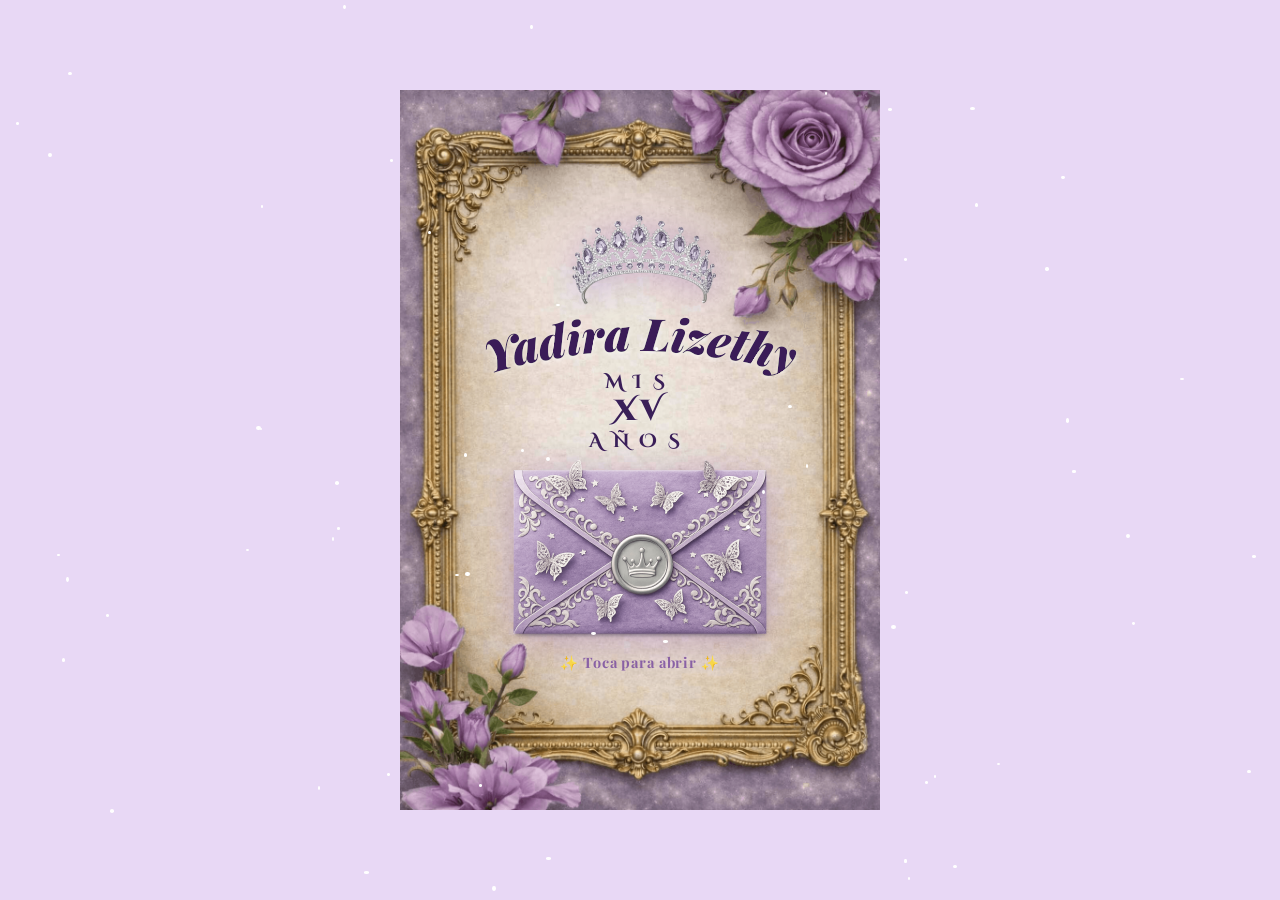
<file: index.html>
<!DOCTYPE html>
<html lang="es">
<head>
  <meta name="color-scheme" content="light only"/>
  <meta charset="UTF-8" />
  <meta name="viewport" content="width=device-width, initial-scale=1.0, maximum-scale=1.0"/>
  <title>Yadira Lizethy | Invitación a mis XV</title>
  <meta property="og:title" content="Yadira Lizethy | Invitación a mis XV">
  <meta property="og:description" content="Te invito a celebrar este día tan especial 💖 ¡Acompáñame!">
  <meta property="og:image" content="https://jairbarrientos.github.io/xv-001/img/sobre_enlace.png">
  <link href="https://fonts.googleapis.com/css2?family=Cinzel+Decorative:wght@400;700;900&family=Playfair+Display:ital,wght@0,700;0,900;1,700&display=swap" rel="stylesheet"/>
  <link rel="stylesheet" href="styles.css"/>
</head>
<body>

  <!-- ══════════════════════════════════════
       PÉTALOS — caen sobre toda la pantalla
  ══════════════════════════════════════ -->
  <div class="petals">
    <div class="petal"></div>
    <div class="petal"></div>
    <div class="petal"></div>
    <div class="petal"></div>
    <div class="petal"></div>
    <div class="petal"></div>
    <div class="petal"></div>
    <div class="petal"></div>
    <div class="petal"></div>
    <div class="petal"></div>
  </div>

  <!-- ══════════════════════════════════════
       ESTRELLAS — generadas por script.js
  ══════════════════════════════════════ -->
  <div id="stars"></div>


  <!-- ════════════════════════════════════════════════
       PORTADA — pantalla principal
  ════════════════════════════════════════════════ -->
  <div id="portada">

    <!-- ── 🖼️ FONDO ──────────────────────────────────
         Imagen : img/caratula.png
         Tamaño : styles.css → .portada-fondo → background-size
         Posición: styles.css → .portada-fondo → background-position
    ─────────────────────────────────────────────── -->
    <div class="portada-fondo"></div>


    <!-- ── 🖼️ CORONA ──────────────────────────────────
         Imagen  : img/corona.png
         Tamaño  : styles.css → .corona → width / max-width
         Altura  : styles.css → .corona → top
    ─────────────────────────────────────────────── -->
    <img src="img/corona.png" alt="corona" class="corona"/>


    <!-- ── ✍️ NOMBRE CON CURVA ────────────────────────
         Texto   : cambia "Yadira Lizeth" en el tspan de abajo
         Tamaño  : cambia font-size="42" (más grande = número mayor)
         Grosor  : cambia font-weight="900" (700=bold / 900=black)
         Fuente  : cambia font-family abajo
         Curva   : el arco está en d="M 10,80 Q 170,20 330,80"
                   Q 170,20 → baja el 20 para más curva (ej: 0 o -10)
                              sube el 20 para menos curva (ej: 40 o 60)
         Altura  : styles.css → .nombre-svg → top
         Ancho   : styles.css → .nombre-svg → width / max-width
    ─────────────────────────────────────────────── -->
    <svg class="nombre-svg" viewBox="0 0 340 100" xmlns="http://www.w3.org/2000/svg">
      <defs>
        <!-- Arco invisible por donde camina el texto -->
        <path id="curva-nombre" d="M 10,80 Q 170,20 330,80"/>
      </defs>
      <text
        font-family="'Playfair Display', serif"
        font-size="38"
        font-weight="900"
        font-style="italic"
        fill="#3a1f58"
        filter="url(#sombra-nombre)"
      >
        <!-- ✏️ Cambia el texto aquí -->
        <textPath href="#curva-nombre" startOffset="50%" text-anchor="middle">
          Yadira Lizethy
        </textPath>
      </text>
      <defs>
        <filter id="sombra-nombre" x="-10%" y="-30%" width="120%" height="160%">
          <feDropShadow dx="0" dy="2" stdDeviation="2"
            flood-color="rgba(255,255,255,0.6)" flood-opacity="1"/>
        </filter>
      </defs>
    </svg>


    <!-- ── ✍️ TEXTO MIS XV AÑOS ──────────────────────
         Tamaño MIS/AÑOS : styles.css → .mis-xv__mis / .mis-xv__anios → font-size
         Tamaño XV       : styles.css → .mis-xv__numero → font-size
         Grosor          : styles.css → font-weight
         Altura          : styles.css → .mis-xv → top
    ─────────────────────────────────────────────── -->
    <div class="mis-xv">
      <span class="mis-xv__mis">MIS</span>
      <span class="mis-xv__numero">XV</span>
      <span class="mis-xv__anios">AÑOS</span>
    </div>


    <!-- ── 🖼️ SOBRE ──────────────────────────────────
         Imagen sobre : img/sobre.png
         Tamaño sobre : styles.css → .sobre → width
         Altura sobre : styles.css → .sobre-link → top
         Destino link : cambia href="invitacion.html" si renombras el archivo
    ─────────────────────────────────────────────── -->
    <img
      src="img/sobre.png"
      alt="Abrir invitación"
      class="sobre"
      onclick="irAInvitacion()"
      style="cursor:pointer; pointer-events:visiblePainted;"
    />

    <!-- ── ✍️ HINT "Toca para abrir" ─────────────────
         Texto  : cambia el texto abajo
         Altura : styles.css → .sobre-hint → top
         Tamaño : styles.css → .sobre-hint → font-size
    ─────────────────────────────────────────────── -->
    <p class="sobre-hint">✨ Toca para abrir ✨</p>

  </div>
  <!-- /portada -->

  <script src="script.js"></script>
</body>
</html>
</file>
<file: styles.css>
/* ══════════════════════════════════════════════════
   XV AÑOS — YADIRA LIZETH
   styles.css
══════════════════════════════════════════════════ */

:root {
  color-scheme: light only;
}

/* ════════════════════════════════════════
   RESET Y BASE
════════════════════════════════════════ */
*, *::before, *::after {
  box-sizing: border-box;
  margin: 0;
  padding: 0;
}

html {
  height: 100%;
}

body {
  min-height: 100dvh;
  display: flex;
  align-items: center;
  justify-content: center;
  font-family: 'Playfair Display', serif;
  overflow-x: hidden;
  background: #e8d8f5;
}


/* ════════════════════════════════════════
   PÉTALOS CAYENDO
════════════════════════════════════════ */
.petals {
  position: fixed;
  inset: 0;
  pointer-events: none;
  overflow: hidden;
  z-index: 999;
}

.petal {
  position: absolute;
  top: -60px;
  width: 16px;
  height: 20px;
  background: radial-gradient(ellipse at 40% 30%, #e8c8f0, #c48ccc88);
  border-radius: 60% 40% 70% 30% / 50% 60% 40% 50%;
  opacity: 0;
  animation: petal-caer linear infinite;
}

.petal:nth-child(1)  { left: 5%;  width: 13px; height: 17px; animation-duration: 7s;   animation-delay: 0s;   }
.petal:nth-child(2)  { left: 14%; width: 10px; height: 13px; animation-duration: 9s;   animation-delay: 1.2s; background: radial-gradient(ellipse, #d4a8e8, #b07cc088); }
.petal:nth-child(3)  { left: 27%; width: 15px; height: 19px; animation-duration: 8s;   animation-delay: 2.5s; }
.petal:nth-child(4)  { left: 39%; width: 11px; height: 15px; animation-duration: 11s;  animation-delay: 0.8s; background: radial-gradient(ellipse, #f0d0f8, #cc9ce0); }
.petal:nth-child(5)  { left: 54%; width: 18px; height: 22px; animation-duration: 7.5s; animation-delay: 3.1s; }
.petal:nth-child(6)  { left: 67%; width: 11px; height: 14px; animation-duration: 10s;  animation-delay: 1.7s; background: radial-gradient(ellipse, #e0b8f0, #a870c0aa); }
.petal:nth-child(7)  { left: 79%; width: 14px; height: 18px; animation-duration: 8.5s; animation-delay: 4.0s; }
.petal:nth-child(8)  { left: 89%; width: 12px; height: 16px; animation-duration: 9.5s; animation-delay: 2.0s; background: radial-gradient(ellipse, #f4daf8, #c890d8); }
.petal:nth-child(9)  { left: 21%; width: 9px;  height: 12px; animation-duration: 12s;  animation-delay: 5.5s; }
.petal:nth-child(10) { left: 71%; width: 16px; height: 20px; animation-duration: 6.5s; animation-delay: 0.3s; background: radial-gradient(ellipse, #ddb8ec, #b07cc0); }

@keyframes petal-caer {
  0%   { transform: translateY(0) rotate(0deg) translateX(0);    opacity: 0; }
  10%  { opacity: 0.75; }
  90%  { opacity: 0.5; }
  100% { transform: translateY(110vh) rotate(360deg) translateX(35px); opacity: 0; }
}


/* ════════════════════════════════════════
   ESTRELLAS
════════════════════════════════════════ */
#stars {
  position: fixed;
  inset: 0;
  pointer-events: none;
  z-index: 998;
  width: 100vw;
  height: 100vh;
}

.star {
  position: absolute;
  background: white;
  border-radius: 50%;
  animation: star-titilar ease-in-out infinite;
}

@keyframes star-titilar {
  0%, 100% { opacity: 0;   transform: scale(0.5); }
  50%       { opacity: 0.9; transform: scale(1.3); }
}


/* ════════════════════════════════════════
   PORTADA — contenedor principal
════════════════════════════════════════ */
#portada {
  position: relative;
  width: min(480px, 100vw);           /* ✏️ ancho máximo */
  aspect-ratio: 2 / 3;               /* ✏️ proporción = misma que caratula.png */
  max-height: 100dvh;
  margin: 0 auto;
  overflow: hidden;
  container-type: inline-size;
}


/* ══════════════════════════════════════════════════
   🖼️ PORTADA — fondo: caratula.png
   ✏️ TAMAÑO   → background-size
   ✏️ POSICIÓN → background-position
══════════════════════════════════════════════════ */
.portada-fondo {
  position: absolute;
  inset: 0;
  background-image: url('img/caratula.png');
  background-size: cover;
  background-position: center top;   /* ✏️ top / center / bottom */
  background-repeat: no-repeat;
  z-index: 0;
}


/* ══════════════════════════════════════════════════
   🖼️ PORTADA — corona.png
   ✏️ ALTURA  → top   (sube: baja número | baja: sube número)
   ✏️ TAMAÑO  → width (más grande: sube | más chica: baja)
══════════════════════════════════════════════════ */
.corona {
  position: absolute;
  top: 14%;                           /* ✏️ ALTURA */
  left: 50%;
  transform: translateX(-50%);
  z-index: 2;
  width: 45cqw;                       /* ✏️ TAMAÑO */
  filter: drop-shadow(0 4px 18px rgba(120, 60, 180, 0.35));
  animation: corona-flotar 3.5s ease-in-out infinite;
}


/* ══════════════════════════════════════════════════
   ✍️ PORTADA — nombre curvo: "Yadira Lizeth"
   ✏️ ALTURA  → top
   ✏️ TAMAÑO  → width
   ✏️ CURVA   → en index.html busca Q 170,20
                baja el 20 = más curva | sube el 20 = menos curva
   ✏️ FUENTE  → font-family en el SVG de index.html
   ✏️ GROSOR  → font-weight en el SVG de index.html
══════════════════════════════════════════════════ */
.nombre-svg {
  position: absolute;
  top: 28%;                           /* ✏️ ALTURA */
  left: 50%;
  transform: translateX(-50%);
  z-index: 2;
  width: 84cqw;                       /* ✏️ TAMAÑO */
  overflow: visible;
}


/* ══════════════════════════════════════════════════
   ✍️ PORTADA — texto: "MIS XV AÑOS"
   ✏️ ALTURA  → top
══════════════════════════════════════════════════ */
.mis-xv {
  position: absolute;
  top: 38.7%;                         /* ✏️ ALTURA */
  left: 50%;
  transform: translateX(-50%);
  z-index: 2;
  display: flex;
  flex-direction: column;
  align-items: center;
  gap: 1px;
}

.mis-xv__mis,
.mis-xv__anios {
  font-family: 'Cinzel Decorative', serif;
  font-size: 4cqw;                    /* ✏️ TAMAÑO */
  font-weight: 700;
  letter-spacing: .55em;
  color: #3a1f58;
  text-shadow: 0 1px 6px rgba(255,255,255,0.5);
}

.mis-xv__numero {
  font-family: 'Cinzel Decorative', serif;
  font-size: 6cqw;                    /* ✏️ TAMAÑO */
  font-weight: 900;
  letter-spacing: .15em;
  color: #3a1f58;
  line-height: 1.1;
  text-shadow:
    0 2px 12px rgba(255,255,255,0.45),
    0 1px 0 rgba(255,255,255,0.3);
}


/* ══════════════════════════════════════════════════
   🖼️ PORTADA — sobre.png
   ✏️ ALTURA  → top
   ✏️ TAMAÑO  → width
══════════════════════════════════════════════════ */
.sobre {
  position: absolute;
  top: 46%;                           /* ✏️ ALTURA */
  left: 50%;
  transform: translateX(-50%);
  z-index: 2;
  width: 80cqw;                       /* ✏️ TAMAÑO */
  filter: drop-shadow(0 6px 20px rgba(100, 40, 150, 0.3));
  animation: sobre-flotar 4s ease-in-out infinite;
  transition: filter .3s ease;
}

.sobre:hover,
.sobre:active {
  filter: drop-shadow(0 8px 28px rgba(100, 40, 150, 0.55));
}

@keyframes sobre-flotar {
  0%, 100% { transform: translateX(-50%) translateY(0px) rotate(0deg); }
  50%       { transform: translateX(-50%) translateY(-6px) rotate(.5deg); }
}


/* ══════════════════════════════════════════════════
   ✍️ PORTADA — texto: "✨ Toca para abrir ✨"
   ✏️ ALTURA  → top
   ✏️ TAMAÑO  → font-size
══════════════════════════════════════════════════ */
.sobre-hint {
  position: absolute;
  top: 78%;                           /* ✏️ ALTURA */
  left: 50%;
  transform: translateX(-50%);
  z-index: 2;
  white-space: nowrap;
  font-family: 'Playfair Display', serif;
  font-size: 3cqw;                    /* ✏️ TAMAÑO */
  font-weight: 700;
  color: #7b4fa0;
  opacity: .85;
  letter-spacing: .06em;
}


/* ══════════════════════════════════════════════════
   🔙 PORTADA — botón "Volver"
   ✏️ TAMAÑO  → font-size
   ✏️ COLOR   → color
══════════════════════════════════════════════════ */
.btn-volver {
  margin-top: 32px;
  font-family: 'Cinzel Decorative', serif;
  font-size: .82rem;                  /* ✏️ TAMAÑO */
  font-weight: 700;
  letter-spacing: .1em;
  color: #7b4fa0;                     /* ✏️ COLOR */
  text-decoration: none;
  opacity: .7;
  transition: opacity .2s;
  position: relative;
  z-index: 3;
}
.btn-volver:hover { opacity: 1; }

/* ══════════════════════════════════════════════════════════════
   ▼▼▼  INVITACIÓN — TODO LO DE ABAJO ES DE LA PÁGINA DE INV  ▼▼▼
══════════════════════════════════════════════════════════════ */

/* ════════════════════════════════════════
   INVITACIÓN — wrapper
════════════════════════════════════════ */
.inv-wrapper {
  min-height: 100dvh;
  display: flex;
  flex-direction: column;
  align-items: center;
  justify-content: flex-start;
  background: transparent;
}

.inv-pagina,
.inv-fondo-2-wrapper,
.inv-fondo-3-wrapper,
.inv-fondo-4-wrapper {
  max-height: 850px;
}

/* ════════════════════════════════════════
   PANTALLA 1 — contenedor
════════════════════════════════════════ */
.inv-pagina {
  width: min(480px, 100vw);
  height: 100svh;
  position: relative;
  z-index: 2;
  container-type: inline-size;
}

/* ════════════════════════════════════════
   🖼️ Fondo view_1.png
════════════════════════════════════════ */
.inv-fondo {
  position: absolute;
  top: 0;
  left: 0;
  width: 100%;
  height: 100%;
  background-image: url('img/view_1.png');
  background-size: 100% 100%;
  background-position: center top;
  background-repeat: no-repeat;
  z-index: 0;
  pointer-events: none;
}

/* ════════════════════════════════════════
   🖼️ Corona
════════════════════════════════════════ */
.inv-corona-img {
  position: absolute;
  top: 6%;                            /* ✏️ ALTURA */
  left: 47.5%;
  transform: translateX(-50%);
  z-index: 2;
  width: 50cqw;                       /* ✏️ TAMAÑO */
  filter: drop-shadow(0 4px 16px rgba(180,80,220,0.3));
}

/* ════════════════════════════════════════
   🖼️ XV
════════════════════════════════════════ */
.inv-xv-img {
  position: absolute;
  top: 22%;                           /* ✏️ ALTURA */
  left: 59%;                          /* ✏️ POSICIÓN */
  transform: translateX(-50%);
  z-index: 2;
  width: 70cqw;                       /* ✏️ TAMAÑO */
  filter: drop-shadow(0 4px 16px rgba(180,80,220,0.3));
}

/* ════════════════════════════════════════
   🖼️ Princesa
════════════════════════════════════════ */
.inv-princesa-img {
  position: absolute;
  top: 9%;                            /* ✏️ ALTURA */
  left: 36%;
  transform: translateX(-50%);
  z-index: 2;
  width: 90cqw;                       /* ✏️ TAMAÑO */
  filter: drop-shadow(0 4px 18px rgba(120,60,180,0.35));
}

/* ════════════════════════════════════════
   🦋 Mariposa
════════════════════════════════════════ */
.inv-mariposa-img {
  position: absolute;
  top: -2%;                           /* ✏️ ALTURA */
  left: 74%;                          /* ✏️ POSICIÓN */
  transform: translateX(-50%);
  z-index: 2;
  width: 28cqw;                       /* ✏️ TAMAÑO */
  filter: drop-shadow(0 4px 16px rgba(180,80,220,0.3));
  animation: mariposa-volar 4s ease-in-out infinite;
}

@keyframes mariposa-volar {
  0%   { transform: translateX(-50%) translateX(0cqw)  translateY(0%)  rotate(-5deg); }
  25%  { transform: translateX(-50%) translateX(2cqw)  translateY(-2%) rotate(3deg);  }
  50%  { transform: translateX(-50%) translateX(4cqw)  translateY(0%)  rotate(-3deg); }
  75%  { transform: translateX(-50%) translateX(2cqw)  translateY(2%)  rotate(5deg);  }
  100% { transform: translateX(-50%) translateX(0cqw)  translateY(0%)  rotate(-5deg); }
}

/* ════════════════════════════════════════
   👸 MIS / AÑOS
════════════════════════════════════════ */
.inv-hero {
  position: absolute;
  top: 25%;                           /* ✏️ ALTURA */
  left: 50%;
  transform: translateX(-50%);
  z-index: 2;
  display: flex;
  flex-direction: column;
  align-items: center;
  gap: 4px;
  width: 100%;
}

.inv-mis-xv-titulo {
  display: flex;
  flex-direction: column;
  align-items: center;
  gap: 0;
  margin-top: 7px;
}

.inv-mis {
  font-family: 'Playfair Display', serif;
  font-style: italic;
  font-size: 7cqw;                    /* ✏️ TAMAÑO */
  font-weight: 700;
  letter-spacing: .05em;
  color: #3a1f58;
  position: relative;
  top: 0cqw;
  left: -1cqw;
}

.inv-anos {
  font-family: 'Playfair Display', serif;
  font-style: italic;
  font-size: 7cqw;                    /* ✏️ TAMAÑO */
  font-weight: 700;
  letter-spacing: .05em;
  color: #3a1f58;
  position: relative;
  top: 17cqw;
  left: 12cqw;
}

/* ════════════════════════════════════════
   PANTALLA 2 — contenedor
════════════════════════════════════════ */
.inv-fondo-2-wrapper {
  width: min(480px, 100vw);
  height: 100svh;
  position: relative;
  container-type: inline-size;
}

/* ════════════════════════════════════════
   🖼️ Fondo view_2.png
════════════════════════════════════════ */
.inv-fondo-2 {
  position: absolute;
  top: 0;
  left: 0;
  width: 100%;
  height: 100%;
  background-image: url('img/view_2.png');
  background-size: 100% 100%;
  background-position: center top;
  background-repeat: no-repeat;
  z-index: 0;
  pointer-events: none;
}

/* ════════════════════════════════════════
   🖼️ Separador 1
════════════════════════════════════════ */
.inv-separador-1-img {
  position: absolute;
  top: -22.5svh;                        /* ✏️ ALTURA */
  left: 50%;
  transform: translateX(-50%);
  z-index: 3;
  width: 75cqw;                       /* ✏️ TAMAÑO */
  pointer-events: none;
}

/* ════════════════════════════════════════
   📦 Cuadro principal
════════════════════════════════════════ */
.inv-cuadro {
  position: relative;
  top: -1svh;                         /* ✏️ ALTURA */
  left: 50%;
  transform: translateX(-50%);
  z-index: 3;
  width: 78cqw;                       /* ✏️ ANCHO */
  min-height: 71.5svh;                  /* ✏️ ALTO — sube para más espacio */
  background: rgba(248, 220, 255, 0.72);
  border: 1.5px solid rgba(180, 100, 220, 0.25);
  border-radius: 18px;
  padding: 22px 20px;
  box-shadow: 0 4px 24px rgba(160, 80, 200, 0.10);
  position: relative;
}

/* ── texto 1 — arriba del reproductor ── */
.inv-cuadro .texto-1 {
  font-family: 'Playfair Display', serif;
  font-size: 3.8cqw;                  /* ✏️ TAMAÑO */
  font-weight: 400;
  color: #3a1f58;
  line-height: 1.7;
  text-align: center;
  margin: 0;
}

/* ── texto 2 — debajo del reproductor ── */
.inv-cuadro .texto-2 {
  position: absolute;               /* ← independiente */
  top: 27svh;                       /* ✏️ ajusta tú mismo */
  left: 50%;
  transform: translateX(-50%);
  width: 90%;
  font-family: 'Cormorant', serif;
  font-size: 3.8cqw;
  font-weight: 300;
  color: #3a1f58;
  line-height: 1.7;
  text-align: center;
  margin: 0;
}

/* ── texto 2 — debajo del reproductor ── */
.inv-cuadro .texto-3 {
  position: absolute;               /* ← independiente */
  top: 51svh;                       /* ✏️ ajusta tú mismo */
  left: 50%;
  transform: translateX(-50%);
  width: 90%;
  font-family: 'Cormorant', serif;
  font-size: 3.8cqw;
  font-weight: 300;
  color: #3a1f58;
  line-height: 1.7;
  text-align: center;
  margin: 0;
}

/* ════════════════════════════════════════
   🎵 Reproductor
════════════════════════════════════════ */
.inv-reproductor-img {
  position: absolute;
  top: 5.5svh;                        /* ✏️ ALTURA */
  left: 50%;
  transform: translateX(-50%);
  z-index: 4;
  width: 65cqw;                       /* ✏️ TAMAÑO */
  pointer-events: none;
}

/* ════════════════════════════════════════
   ❤️ Corazón — botón música
════════════════════════════════════════ */
.inv-corazon-img {
  position: absolute;
  top: 17.4svh;                       /* ✏️ ALTURA */
  left: 50%;
  transform: translateX(-50%);
  z-index: 5;
  width: 9.5cqw;                      /* ✏️ TAMAÑO */
  pointer-events: all;
  cursor: pointer;
  animation: corazon-latir 1.8s ease-in-out infinite;
}

@keyframes corazon-latir {
  0%   { transform: translateX(-50%) scale(1);    filter: drop-shadow(0 0 2px rgba(180,80,220,0.3)); }
  15%  { transform: translateX(-50%) scale(1.15); filter: drop-shadow(0 0 12px rgba(180,80,220,0.9)); }
  30%  { transform: translateX(-50%) scale(1);    filter: drop-shadow(0 0 2px rgba(180,80,220,0.3)); }
  100% { transform: translateX(-50%) scale(1);    filter: drop-shadow(0 0 2px rgba(180,80,220,0.3)); }
}

/* ════════════════════════════════════════
   🦋 Mariposa V1.1
════════════════════════════════════════ */
.inv-mariposa-v1p1-img {
  position: absolute;
  top: 0%;                           /* ✏️ ALTURA */
  left: 12%;                          /* ✏️ POSICIÓN */
  transform: translateX(-50%);
  z-index: 10;
  width: 30cqw;                       /* ✏️ TAMAÑO */
  filter: drop-shadow(0 4px 16px rgba(180,80,220,0.3));
  animation: mariposa-volar 4s ease-in-out infinite;
}

/* ════════════════════════════════════════
   🖼️ Separador 2
════════════════════════════════════════ */
.inv-separador-2-img {
  position: absolute;
  top: 61.5svh;                        /* ✏️ ALTURA */
  left: 50%;
  transform: translateX(-50%);
  z-index: 3;
  width: 75cqw;                       /* ✏️ TAMAÑO */
  pointer-events: none;
}

/* ════════════════════════════════════════
   PANTALLA 3 — contenedor
════════════════════════════════════════ */
.inv-fondo-3-wrapper {
  width: min(480px, 100vw);
  height: 100svh;
  position: relative;
  container-type: inline-size;
}

/* ════════════════════════════════════════
   🖼️ Fondo view_3.png
════════════════════════════════════════ */
.inv-fondo-3 {
  position: absolute;
  top: 0;
  left: 0;
  width: 100%;
  height: 100%;
  background-image: url('img/view_3.png');
  background-size: 100% 100%;
  background-position: center top;
  background-repeat: no-repeat;
  z-index: 0;
  pointer-events: none;
}

.inv-mis-padres-titulo {
  position: absolute;
  top: -18svh;                         /* ✏️ ajusta */
  left: 50%;
  transform: translateX(-50%);
  z-index: 3;
  width: 80cqw;
  font-family: 'Great Vibes', cursive;   /* ✏️ prueba esta primero */
  font-size: 8cqw;
  font-weight: 700;
  color: #b07cc0;
  text-align: center;
}

.inv-mis-padres-y {
  position: absolute;
  top: -3.5svh;                        /* ✏️ ajusta */
  left: 50%;
  transform: translateX(-50%);
  z-index: 3;
  font-family: 'Great Vibes', cursive;   /* ✏️ prueba esta primero */
  font-size: 8cqw;
  color: #2a1040;
  text-align: center;
}

.inv-mis-padres-nombre-1 {
  position: absolute;
  top: -9svh;                        /* ✏️ ajusta */
  left: 50%;
  transform: translateX(-50%);
  z-index: 3;
  width: 90cqw;
  font-family: 'Great Vibes', cursive;   /* ✏️ prueba esta primero */
  font-size: 8cqw;
  color: #2a1040;
  text-align: center;
  white-space: nowrap;
}

.inv-mis-padres-nombre-2 {
  position: absolute;
  top: 4svh;                        /* ✏️ ajusta */
  left: 50%;
  transform: translateX(-50%);
  z-index: 3;
  width: 90cqw;
  font-family: 'Great Vibes', cursive;   /* ✏️ prueba esta primero */
  font-size: 8cqw;
  color: #2a1040;
  text-align: center;
  white-space: nowrap;
}

.inv-rama-img {
  position: absolute;
  top: -21.6svh;                        /* ✏️ ALTURA */
  left: 89.8%;
  transform: translateX(-50%);
  z-index: 3;
  width: 20cqw;                       /* ✏️ TAMAÑO */
  pointer-events: none;
}

.inv-cascada-flor-img {
  position: absolute;
  top: -22svh;                        /* ✏️ ALTURA */
  left: 8%;
  transform: translateX(-50%);
  z-index: 3;
  width: 20cqw;                       /* ✏️ TAMAÑO */
  pointer-events: none;
}

.inv-cruz-img {
  position: absolute;
  top: -9.1svh;                        /* ✏️ ALTURA */
  left: 87.4%;
  transform: translateX(-50%);
  z-index: 3;
  width: 6.5cqw;                       /* ✏️ TAMAÑO */
  pointer-events: none;
}

.inv-marco-img {
  position: absolute;
  top: 24svh;                        /* ✏️ ALTURA */
  left: 50%;
  transform: translateX(-50%);
  z-index: 3;
  width: 90cqw;                       /* ✏️ TAMAÑO */
  pointer-events: none;
}

.texto-4 {
  position: absolute;               /* ← independiente */
  top: 14svh;                       /* ✏️ ajusta tú mismo */
  left: 50%;
  transform: translateX(-50%);
  width: 70%;
  font-family: 'Cormorant', serif;
  font-size: 3.8cqw;
  font-weight: 300;
  color: #3a1f58;
  line-height: 1.7;
  text-align: center;
  margin: 0;
}

.texto-5 {
  position: absolute;               /* ← independiente */
  top: 42svh;                       /* ✏️ ajusta tú mismo */
  left: 46%;
  transform: translateX(-50%);
  width: 20%;
  font-family: 'Playfair Display', serif;
  font-style: italic;
  font-size: 10cqw;
  font-weight: 100;
  color: #8b6aaa;
  line-height: 1.2;
  text-align: center;
  margin: 0;
}

/* ════════════════════════════════════════
   PANTALLA 4 — contenedor
════════════════════════════════════════ */
.inv-fondo-4-wrapper {
  width: min(480px, 100vw);
  height: 100svh;
  position: relative;
  container-type: inline-size;
}

/* ════════════════════════════════════════
   🖼️ Fondo view_4.png
════════════════════════════════════════ */
.inv-fondo-4 {
  position: absolute;
  top: 0;
  left: 0;
  width: 100%;
  height: 100%;
  background-image: url('img/view_4.png');
  background-size: 100% 100%;
  background-position: center top;
  background-repeat: no-repeat;
  z-index: 0;
  pointer-events: none;
}
</file>
